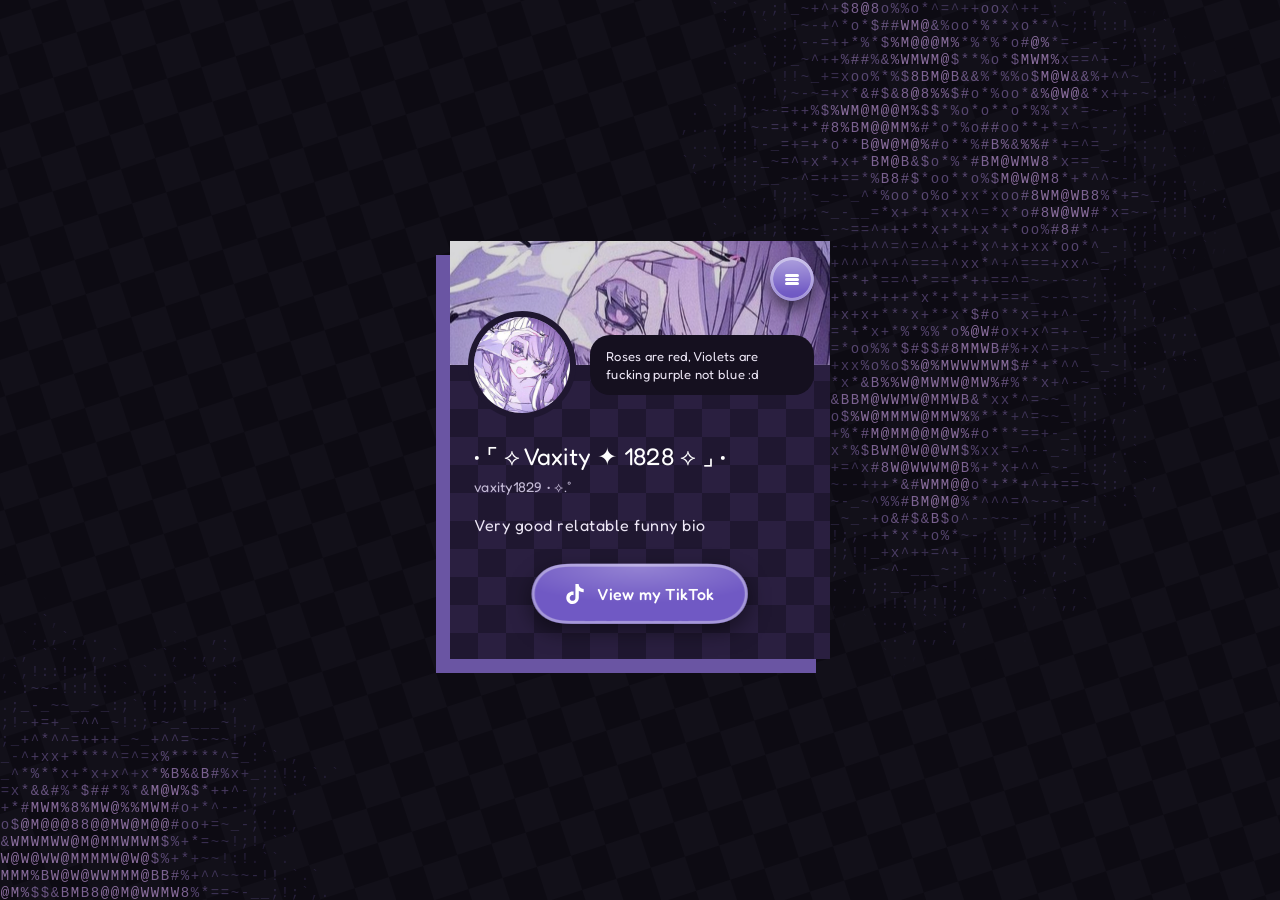
<file: index.html>
<!doctype html>
<html lang="en">
<head>
<meta charset="utf-8">
<meta name="viewport" content="width=device-width, initial-scale=1, viewport-fit=cover">
<title>• ⌜ ⟡ Vaxity ✦ 1828 ⟡ ⌟ •</title>
<meta name="description" content="vaxity1829 &bull; Very good relatable funny bio">
<meta name="theme-color" content="#0d0b13">
<meta name="color-scheme" content="dark">
<meta property="og:type" content="profile">
<meta property="og:title" content="• ⌜ ⟡ Vaxity ✦ 1828 ⟡ ⌟ •">
<meta property="og:description" content="Very good relatable funny bio">
<meta property="og:image" content="https://vaxity1829.github.io/profile/assets/avatar.jpeg">
<meta property="og:url" content="https://vaxity1829.github.io/profile/">
<meta name="twitter:card" content="summary">
<link rel="icon" href="favicon.ico" sizes="48x48">
<link rel="icon" href="favicon-32.png" type="image/png" sizes="32x32">
<link rel="apple-touch-icon" href="apple-touch-icon.png">
<link rel="manifest" href="site.webmanifest">
<link rel="preconnect" href="https://fonts.googleapis.com">
<link rel="preconnect" href="https://fonts.gstatic.com" crossorigin>
<link rel="stylesheet" href="https://fonts.googleapis.com/css2?family=Fredoka:wght@400;500;600&family=Chewy&display=swap">
<link rel="stylesheet" href="css/style.css">
<link rel="preload" href="assets/banner.jpeg" as="image">
</head>
<body>
<div class="loader" id="loader" role="progressbar" aria-label="Loading" aria-valuemin="0" aria-valuemax="100"><div class="loader-track"><div class="loader-fill" id="loader-fill"></div></div></div>
<noscript><style>.loader { display: none; }</style></noscript>
<div class="bg" aria-hidden="true"></div>
<canvas class="ascii" id="ascii" aria-hidden="true"></canvas>

<main class="wrap">
  <div class="card">
    <div class="banner" aria-hidden="true"></div>

    <div class="menu-wrap">
      <div class="goo-field" id="menu-field" data-sigma="7.5" aria-hidden="true"></div>
      <div class="btn round" id="menu-btn" data-group="menu-field" data-nodes="3" data-freeze="menu">
        <button class="label" type="button" aria-label="Menu" aria-expanded="false" aria-controls="menu">
          <span class="bars" aria-hidden="true"><i></i><i></i><i></i></span>
        </button>
      </div>
      <nav class="menu" id="menu" aria-label="Menu">
        <div class="btn" id="roblox-btn" data-group="menu-field" data-nodes="9" data-origin="menu-btn">
          <a class="label" href="https://www.roblox.com/users/4886651930/profile" target="_blank" rel="noopener">
            <svg aria-hidden="true" width="19" height="19" viewBox="0 0 24 24"><path fill="#fff" fill-rule="evenodd" stroke="#fff" stroke-width="1.4" stroke-linejoin="round" d="M5.636 .978L23.022 5.636L18.364 23.022L.978 18.364Z M9.737 8.081L15.919 9.737L14.263 15.919L8.081 14.263Z"/></svg>
            <span>View my Roblox</span>
          </a>
        </div>
      </nav>
    </div>

    <div class="head">
      <div class="avatar">
        <img src="assets/avatar.jpeg" alt="vaxity's avatar" width="96" height="96">
      </div>
      <div class="note">
        <div class="bubble">Roses are red, Violets are fucking purple not blue :d</div>
      </div>
    </div>

    <div class="id">
      <h1>• ⌜ ⟡ Vaxity ✦ 1828 ⟡ ⌟ •</h1>
      <div class="handle">vaxity1829 • ⟡.˚</div>
      <p class="bio">Very good relatable funny bio</p>
    </div>

    <div class="actions">
      <div class="slot">
        <div class="goo-field" id="tiktok-field" data-sigma="11" aria-hidden="true"></div>
        <div class="btn" id="tiktok-btn" data-group="tiktok-field" data-nodes="9">
          <a class="label" href="https://www.tiktok.com/@vaxity1829" target="_blank" rel="noopener">
            <svg aria-hidden="true" width="20" height="20" viewBox="0 0 24 24"><path fill="#fff" d="M12.525.02c1.31-.02 2.61-.01 3.91-.02.08 1.53.63 3.09 1.75 4.17 1.12 1.11 2.7 1.62 4.24 1.79v4.03c-1.44-.05-2.89-.35-4.2-.97-.57-.26-1.1-.59-1.62-.93-.01 2.92.01 5.84-.02 8.75-.08 1.4-.54 2.79-1.35 3.94-1.31 1.92-3.58 3.17-5.91 3.21-1.43.08-2.86-.31-4.08-1.03-2.02-1.19-3.44-3.37-3.65-5.71-.02-.5-.03-1-.01-1.49.18-1.9 1.12-3.72 2.58-4.96 1.66-1.44 3.98-2.13 6.15-1.72.02 1.48-.04 2.96-.04 4.44-.99-.32-2.15-.23-3.02.37-.63.41-1.11 1.04-1.36 1.75-.21.51-.15 1.07-.14 1.61.24 1.64 1.82 3.02 3.5 2.87 1.12-.01 2.19-.66 2.77-1.61.19-.33.4-.67.41-1.06.1-1.79.06-3.57.07-5.36.01-4.03-.01-8.05.02-12.07z"/></svg>
            <span>View my TikTok</span>
          </a>
        </div>
      </div>
    </div>
  </div>
</main>
<script src="js/script.js" defer></script>
</body>
</html>
</file>
<file: css/style.css>
:root {
  --check-a: #1f1730;
  --check-b: #2a1f40;
  --page-a: #0d0b13;
  --page-b: #121019;
  --banner: #6a55a3;
  --line: #6a55a3;
  --note: #15101f;
  --text: #ece6f5;
  --text-muted: #c4bad6;
  --focus: #d0bcff;
  --button: #7059c4;
}
* { box-sizing: border-box; }
html { height: 100%; overflow: hidden; overscroll-behavior: none; touch-action: none; -webkit-text-size-adjust: 100%; text-size-adjust: 100%; }
::selection { background: var(--button); color: #fff; }
::-moz-selection { background: var(--button); color: #fff; }
body {
  position: fixed;
  inset: 0;
  margin: 0;
  overscroll-behavior: none;
  background-color: var(--page-a);
  color: var(--text);
  font-family: "Fredoka", system-ui, sans-serif;
  display: flex;
  align-items: center;
  justify-content: center;
  padding-top: calc(clamp(32px, 8vh, 96px) + env(safe-area-inset-top, 0px));
  padding-bottom: calc(clamp(32px, 8vh, 96px) + env(safe-area-inset-bottom, 0px));
  padding-left: max(24px, env(safe-area-inset-left, 0px));
  padding-right: max(24px, env(safe-area-inset-right, 0px));
  overflow: hidden;
}

.bg {
  position: fixed;
  left: 50%;
  top: 50%;
  width: calc(100vw * .96 + 100vh * .31 + 170px);
  height: calc(100vw * .31 + 100vh * .96 + 170px);
  z-index: 0;
  pointer-events: none;
  background-color: var(--page-a);
  background-image: conic-gradient(var(--page-b) 25%, transparent 0 50%, var(--page-b) 0 75%, transparent 0);
  background-size: 72px 72px;
  transform: translate(-50%, -50%) rotate(-18deg);
  animation: drift 7s linear infinite;
}
.ascii {
  position: fixed;
  left: 0;
  top: 0;
  width: 100%;
  height: 100%;
  z-index: 0;
  pointer-events: none;
  opacity: 0;
  transition: opacity 1.2s ease;
}
.ascii.on { opacity: 1; }
@keyframes drift {
  from { transform: translate(-50%, -50%) rotate(-18deg) translate(0, 0); }
  to { transform: translate(-50%, -50%) rotate(-18deg) translate(72px, 72px); }
}

.wrap { position: relative; z-index: 1; width: 100%; max-width: 380px; }
.card {
  position: relative;
  background-color: var(--check-a);
  background-image: conic-gradient(var(--check-b) 25%, transparent 0 50%, var(--check-b) 0 75%, transparent 0);
  background-size: 56px 56px;
  box-shadow: -14px 14px 0 0 var(--line);
  padding-bottom: 36px;
  display: flex;
  flex-direction: column;
}

.banner {
  position: absolute; left: 0; right: 0; top: 0; height: 124px;
  background: var(--banner) url("../assets/banner.jpeg") center / cover no-repeat;
  box-shadow: inset 0 -1px 0 rgba(255, 255, 255, .10);
}
.banner::after { content: ""; position: absolute; inset: 0; background: rgba(18, 14, 28, .16); }

.head { position: relative; height: 200px; }
.avatar { position: absolute; left: 24px; top: 76px; width: 96px; height: 96px; }
.avatar img { width: 96px; height: 96px; border-radius: 50%; object-fit: cover; display: block; box-shadow: 0 0 0 6px var(--check-a); }
.note { position: absolute; left: 140px; right: 16px; top: 124px; transform: translateY(-50%); }
.note .bubble { background: var(--note); border-radius: 20px; padding: 12px 16px; font-size: 13px; line-height: 18px; letter-spacing: .25px; }

.id { padding: 0 24px; display: flex; flex-direction: column; gap: 4px; }
h1 {
  margin: 0;
  font-family: "Chewy", "Fredoka", system-ui, sans-serif;
  font-weight: 400;
  font-size: clamp(18px, 6vw, 24px);
  line-height: 1.34;
  letter-spacing: .01em;
  overflow-wrap: anywhere;
  color: #fff;
}
.handle { font-size: 14px; line-height: 20px; letter-spacing: .25px; color: var(--text-muted); }
.bio { margin: 12px 0 0; font-size: 16px; line-height: 24px; letter-spacing: .5px; }
.actions { display: flex; justify-content: center; padding: 28px 24px 0; }

.slot { position: relative; }
.btn { position: relative; height: 58px; transform-origin: 50% 50%; will-change: transform; }

.goo-field { display: none; position: absolute; pointer-events: none; z-index: 1; }
.goo-field.soft { display: block; }
.slot .goo-field { left: -56px; right: -56px; top: -80px; bottom: -80px; z-index: auto; }
.goo-field canvas { position: absolute; left: 0; top: 0; width: 100%; height: 100%; display: block; }

.label {
  position: relative; z-index: 1; height: 100%;
  display: flex; align-items: center; justify-content: center; gap: 12px;
  padding: 0 34px;
  border-radius: 999px;
  color: #fff; text-decoration: none; white-space: nowrap;
  font: 500 16px/20px "Fredoka", system-ui, sans-serif; letter-spacing: .1px;
  -webkit-tap-highlight-color: transparent;
  -webkit-touch-callout: none;
  touch-action: manipulation;
  -webkit-user-select: none;
  user-select: none;
}
.btn:not(.soft) .label { background: var(--button); }
.label:focus-visible { outline: 3px solid var(--focus); outline-offset: 4px; }
button.label { border: 0; margin: 0; appearance: none; -webkit-appearance: none; background: none; cursor: pointer; }

.menu-wrap { position: absolute; top: 16px; right: 16px; z-index: 5; }
.menu-wrap > .btn { z-index: 3; }
.menu-wrap .goo-field { right: -96px; top: -80px; width: 380px; height: 280px; }
.btn.round { width: 44px; height: 44px; }
.btn.round .label { width: 100%; padding: 0; }
.bars { position: relative; display: block; width: 14px; height: 11px; }
.bars i { position: absolute; left: 0; width: 100%; height: 3px; border-radius: 2px; background: #fff; transition: transform .3s cubic-bezier(.3, 1.4, .5, 1), opacity .15s ease; }
.bars i:nth-child(1) { top: 0; }
.bars i:nth-child(2) { top: 4px; }
.bars i:nth-child(3) { top: 8px; }
.label[aria-expanded="true"] .bars i:nth-child(1) { transform: translateY(4px) rotate(45deg); }
.label[aria-expanded="true"] .bars i:nth-child(2) { opacity: 0; transform: scaleX(.2); }
.label[aria-expanded="true"] .bars i:nth-child(3) { transform: translateY(-4px) rotate(-45deg); }

.menu {
  position: absolute; top: calc(100% - 12px); right: 0; z-index: 2;
  visibility: hidden; pointer-events: none;
  transition: visibility 0s linear 1s;
}
.menu.open { visibility: visible; pointer-events: auto; transition: visibility 0s; }
.menu .btn { height: 52px; }
.menu .label { padding: 0 28px; font-size: 15px; gap: 10px; }
.btn[data-origin] .label { opacity: 0; }

.loader {
  position: fixed; inset: 0; z-index: 200;
  display: flex; align-items: center; justify-content: center;
  background: var(--page-a);
  transition: opacity .4s ease, visibility 0s linear .4s;
}
.loaded .loader { opacity: 0; visibility: hidden; pointer-events: none; }
.loader-track { width: min(180px, 50vw); height: 4px; background: var(--check-b); }
.loader-fill { width: 0; height: 100%; background: var(--button); transition: width .35s ease-out; }

@media (hover: hover) and (pointer: fine) {
  html.cursor-on, html.cursor-on * { cursor: none !important; }
}

@media (hover: none), (pointer: coarse) {
  * { -webkit-user-select: none; user-select: none; -webkit-touch-callout: none; -webkit-tap-highlight-color: transparent; }
  img { -webkit-user-drag: none; }
}

@media (max-width: 420px) {
  .card { box-shadow: -10px 10px 0 0 var(--line); }
  .note .bubble { font-size: 12px; line-height: 17px; padding: 10px 14px; }
  .label { padding: 0 26px; font-size: 15px; }
  .actions { padding-left: 16px; padding-right: 16px; }
}
@media (max-width: 340px) {
  .note { left: 132px; right: 12px; }
}
@media (prefers-reduced-motion: reduce) {
  .bg { animation: none; }
  .menu, .menu.open, .bars i, .loader, .loader-fill, .ascii { transition: none; }
}
</file>
